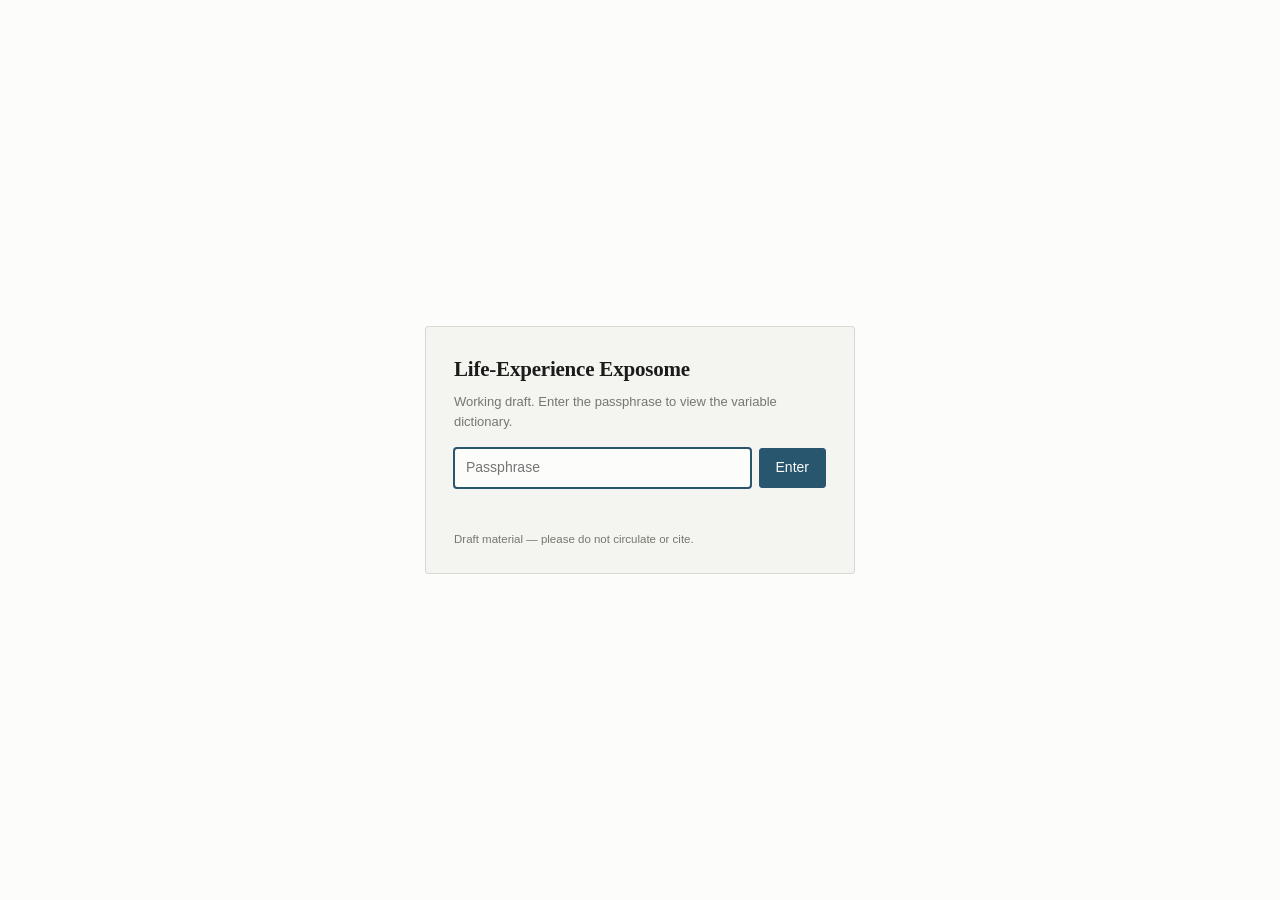
<file: index.html>
<!DOCTYPE html>
<html lang="en">
<head>
<meta charset="utf-8">
<meta name="viewport" content="width=device-width, initial-scale=1">
<title>Life-Experience Exposome</title>
<meta name="description" content="An interactive dictionary of life-experience exposome variables: definitions, EHR provenance, public dataset linkages, and derivations.">
<link rel="stylesheet" href="assets/styles.css">
<script src="assets/gate.js"></script>
</head>
<body>

<header class="site-header">
  <div class="header-inner">
    <div class="titles">
      <h1>Life-Experience Exposome</h1>
      <p class="subtitle">An interactive variable dictionary: definitions, EHR provenance, and public-data linkages</p>
    </div>
    <div class="header-tools">
      <div class="search-wrap">
        <input id="search" type="search" placeholder="Search variables…  ( / )" autocomplete="off" spellcheck="false" aria-label="Search variables">
        <button id="search-clear" class="icon-btn" title="Clear search" aria-label="Clear search" hidden>✕</button>
      </div>
      <button id="theme-toggle" class="icon-btn" title="Toggle light / dark" aria-label="Toggle light or dark theme">◐</button>
    </div>
  </div>
</header>

<main class="layout">

  <section class="tree-pane" aria-label="Variable hierarchy">
    <div class="pane-bar">
      <div id="corpus-stats" class="corpus-stats"></div>
      <div class="pane-actions">
        <button id="expand-all" class="text-btn">Expand all</button>
        <button id="collapse-all" class="text-btn">Collapse all</button>
      </div>
    </div>
    <div id="tree" class="tree" role="tree" aria-label="Exposome variable hierarchy"></div>
    <p id="no-results" class="no-results" hidden>No variables match that search.</p>
  </section>

  <aside class="card-pane" aria-label="Variable detail">
    <div id="card" class="card"></div>
  </aside>

</main>

<footer class="site-footer">
  <div class="footer-inner">
    <p class="cite">
      <strong>Cite this dictionary:</strong>
      <span id="cite-line"></span>
    </p>
    <p class="footer-links">
      <button id="download-csv" class="text-btn">Download CSV</button>
      <button id="print-all" class="text-btn">Print / PDF</button>
      <span id="version-line" class="muted"></span>
    </p>
  </div>
</footer>

<div id="toast" class="toast" role="status" aria-live="polite" hidden></div>

<script src="data/taxonomy.js"></script>
<script src="data/variables/health.js"></script>
<script src="data/variables/work.js"></script>
<script src="data/variables/social.js"></script>
<script src="data/variables/psychological.js"></script>
<script src="data/variables/socioeconomic.js"></script>
<script src="data/variables/environment.js"></script>
<script src="assets/app.js"></script>
</body>
</html>
</file>
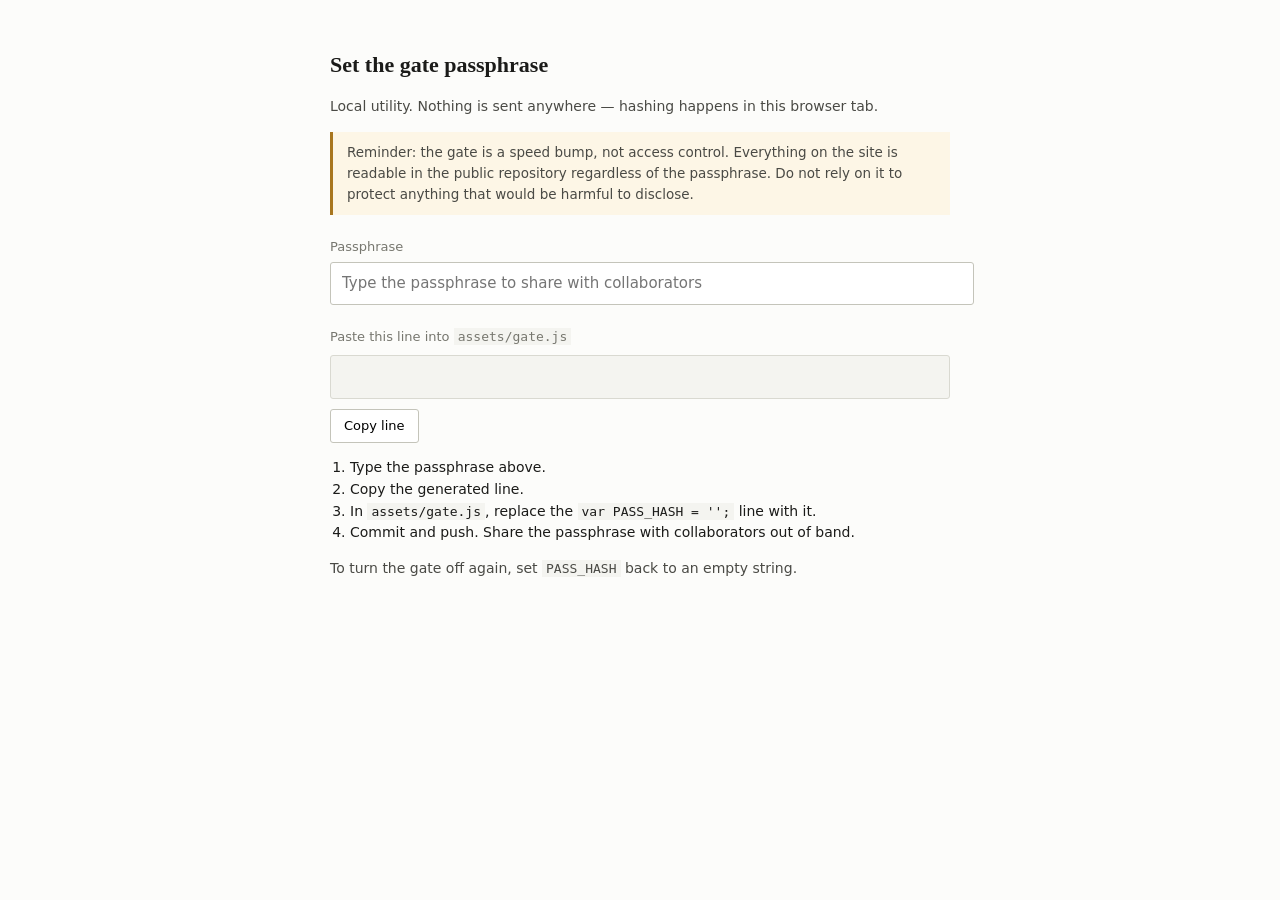
<file: set-password.html>
<!DOCTYPE html>
<html lang="en">
<head>
<meta charset="utf-8">
<meta name="viewport" content="width=device-width, initial-scale=1">
<title>Set gate passphrase</title>
<style>
  body { font-family: system-ui, -apple-system, "Segoe UI", sans-serif; max-width: 620px;
         margin: 48px auto; padding: 0 22px; color: #1b1b19; background: #fcfcfa; line-height: 1.55; }
  h1 { font-family: Georgia, serif; font-size: 22px; font-weight: 600; margin: 0 0 4px; }
  p { font-size: 14px; color: #4a4a45; }
  .warn { border-left: 3px solid #a8761f; background: #fdf6e6; padding: 10px 14px; font-size: 13.5px; }
  label { display: block; font-size: 13px; color: #77776f; margin: 22px 0 5px; }
  input { width: 100%; font: inherit; font-size: 15px; padding: 9px 11px;
          border: 1px solid #c4c4ba; border-radius: 3px; background: #fff; }
  output { display: block; font-family: Consolas, Menlo, monospace; font-size: 13px;
           word-break: break-all; background: #f4f4f0; border: 1px solid #d9d9d1;
           border-radius: 3px; padding: 12px 14px; margin-top: 8px; min-height: 1.4em; }
  button { font: inherit; font-size: 13px; padding: 6px 13px; margin-top: 10px; cursor: pointer;
           border: 1px solid #c4c4ba; border-radius: 3px; background: #fff; }
  ol { font-size: 14px; padding-left: 20px; }
  code { font-family: Consolas, Menlo, monospace; font-size: 13px; background: #f4f4f0; padding: 1px 4px; }
</style>
</head>
<body>

<h1>Set the gate passphrase</h1>
<p>Local utility. Nothing is sent anywhere — hashing happens in this browser tab.</p>

<p class="warn">
  Reminder: the gate is a speed bump, not access control. Everything on the site is
  readable in the public repository regardless of the passphrase. Do not rely on it
  to protect anything that would be harmful to disclose.
</p>

<label for="pw">Passphrase</label>
<input id="pw" type="text" placeholder="Type the passphrase to share with collaborators" autocomplete="off" spellcheck="false">

<label>Paste this line into <code>assets/gate.js</code></label>
<output id="out"></output>
<button id="copy" type="button">Copy line</button>

<ol>
  <li>Type the passphrase above.</li>
  <li>Copy the generated line.</li>
  <li>In <code>assets/gate.js</code>, replace the <code>var PASS_HASH = '';</code> line with it.</li>
  <li>Commit and push. Share the passphrase with collaborators out of band.</li>
</ol>
<p>To turn the gate off again, set <code>PASS_HASH</code> back to an empty string.</p>

<script>
  var pw = document.getElementById('pw');
  var out = document.getElementById('out');

  function render() {
    if (!pw.value) { out.textContent = ''; return; }
    sha256Hex(pw.value).then(function (h) {
      out.textContent = "var PASS_HASH = '" + h + "';";
    }, function () {
      out.textContent = 'This browser cannot compute SHA-256 here (crypto.subtle unavailable).';
    });
  }

  function sha256Hex(text) {
    if (!(window.crypto && window.crypto.subtle)) return Promise.reject(new Error('no subtle crypto'));
    return window.crypto.subtle.digest('SHA-256', new TextEncoder().encode(text)).then(function (buf) {
      return Array.prototype.map.call(new Uint8Array(buf), function (b) {
        return ('00' + b.toString(16)).slice(-2);
      }).join('');
    });
  }

  pw.addEventListener('input', render);

  document.getElementById('copy').addEventListener('click', function () {
    if (!out.textContent) return;
    navigator.clipboard && navigator.clipboard.writeText(out.textContent);
    this.textContent = 'Copied';
    var b = this;
    setTimeout(function () { b.textContent = 'Copy line'; }, 1600);
  });
</script>

</body>
</html>
</file>
<file: assets/styles.css>
/* Life-Experience Exposome — Variable Explorer
   Dependency-free stylesheet. Academic/print-leaning: serif for prose,
   sans for interface chrome, restrained palette, high contrast. */

:root {
  --paper: #fcfcfa;
  --paper-2: #f4f4f0;
  --paper-3: #ebebe5;
  --ink: #1b1b19;
  --ink-2: #4a4a45;
  --ink-3: #77776f;
  --rule: #d9d9d1;
  --rule-2: #c4c4ba;
  --accent: #29566f;
  --accent-soft: #e5eef3;
  --mark: #fff2ab;

  --st-final: #2f7a4f;
  --st-review: #a8761f;
  --st-draft: #5b6b8c;
  --st-todo: #9a9a92;

  --serif: "Iowan Old Style", "Palatino Linotype", Palatino, Georgia, "Times New Roman", serif;
  --sans: -apple-system, BlinkMacSystemFont, "Segoe UI", Roboto, "Helvetica Neue", Arial, sans-serif;
  --mono: "SFMono-Regular", Consolas, "Liberation Mono", Menlo, monospace;

  --maxw: 1520px;
  --radius: 3px;
}

:root[data-theme="dark"] {
  --paper: #16181a;
  --paper-2: #1e2124;
  --paper-3: #272b2f;
  --ink: #e8e8e4;
  --ink-2: #b9b9b2;
  --ink-3: #8b8b84;
  --rule: #33383d;
  --rule-2: #454b52;
  --accent: #7fb3cc;
  --accent-soft: #21323c;
  --mark: #6b5c1e;

  --st-final: #6dbb8c;
  --st-review: #d6a850;
  --st-draft: #93a4c6;
  --st-todo: #6f6f68;
}

@media (prefers-color-scheme: dark) {
  :root:not([data-theme="light"]) {
    --paper: #16181a;
    --paper-2: #1e2124;
    --paper-3: #272b2f;
    --ink: #e8e8e4;
    --ink-2: #b9b9b2;
    --ink-3: #8b8b84;
    --rule: #33383d;
    --rule-2: #454b52;
    --accent: #7fb3cc;
    --accent-soft: #21323c;
    --mark: #6b5c1e;

    --st-final: #6dbb8c;
    --st-review: #d6a850;
    --st-draft: #93a4c6;
    --st-todo: #6f6f68;
  }
}

* { box-sizing: border-box; }

html { -webkit-text-size-adjust: 100%; }

body {
  margin: 0;
  background: var(--paper);
  color: var(--ink);
  font-family: var(--sans);
  font-size: 15px;
  line-height: 1.55;
}

/* ---------- header ---------- */

.site-header {
  border-bottom: 1px solid var(--rule);
  background: var(--paper-2);
  position: sticky;
  top: 0;
  z-index: 20;
}

.header-inner {
  max-width: var(--maxw);
  margin: 0 auto;
  padding: 14px 22px;
  display: flex;
  align-items: flex-end;
  justify-content: space-between;
  gap: 24px;
  flex-wrap: wrap;
}

.titles h1 {
  font-family: var(--serif);
  font-size: 25px;
  font-weight: 600;
  letter-spacing: -0.01em;
  margin: 0;
}

.subtitle {
  margin: 2px 0 0;
  color: var(--ink-3);
  font-size: 13px;
}

.header-tools {
  display: flex;
  align-items: center;
  gap: 8px;
}

.search-wrap { position: relative; }

#search {
  font-family: var(--sans);
  font-size: 14px;
  color: var(--ink);
  background: var(--paper);
  border: 1px solid var(--rule-2);
  border-radius: var(--radius);
  padding: 7px 30px 7px 11px;
  width: 300px;
  max-width: 60vw;
}

#search:focus {
  outline: 2px solid var(--accent);
  outline-offset: -1px;
  border-color: var(--accent);
}

#search-clear {
  position: absolute;
  right: 3px;
  top: 50%;
  transform: translateY(-50%);
}

.icon-btn {
  font-family: var(--sans);
  font-size: 14px;
  line-height: 1;
  color: var(--ink-2);
  background: transparent;
  border: 1px solid transparent;
  border-radius: var(--radius);
  padding: 6px 8px;
  cursor: pointer;
}

.icon-btn:hover { background: var(--paper-3); color: var(--ink); }

.text-btn {
  font-family: var(--sans);
  font-size: 12px;
  color: var(--ink-2);
  background: transparent;
  border: 1px solid var(--rule-2);
  border-radius: var(--radius);
  padding: 3px 8px;
  cursor: pointer;
}

.text-btn:hover { background: var(--paper-3); color: var(--ink); border-color: var(--ink-3); }

/* ---------- layout ---------- */

.layout {
  max-width: var(--maxw);
  margin: 0 auto;
  padding: 18px 22px 44px;
  display: grid;
  grid-template-columns: minmax(360px, 1fr) minmax(420px, 1.05fr);
  gap: 30px;
  align-items: start;
}

@media (max-width: 1000px) {
  .layout { grid-template-columns: 1fr; gap: 20px; }
  .card-pane { position: static !important; }
}

/* ---------- tree ---------- */

.pane-bar {
  display: flex;
  justify-content: space-between;
  align-items: center;
  gap: 12px;
  flex-wrap: wrap;
  padding-bottom: 8px;
  margin-bottom: 6px;
  border-bottom: 1px solid var(--rule);
}

.corpus-stats { font-size: 12px; color: var(--ink-3); }
.corpus-stats strong { color: var(--ink-2); font-weight: 600; }

.pane-actions { display: flex; gap: 6px; }

.tree ul {
  list-style: none;
  margin: 0;
  padding: 0;
}

.tree > ul > li > ul { padding-left: 0; }

.tree ul ul { padding-left: 15px; border-left: 1px solid var(--rule); margin-left: 9px; }

.row {
  display: flex;
  align-items: baseline;
  gap: 7px;
  width: 100%;
  text-align: left;
  font-family: var(--sans);
  font-size: 14px;
  color: var(--ink);
  background: transparent;
  border: 1px solid transparent;
  border-radius: var(--radius);
  padding: 3px 7px;
  cursor: pointer;
}

.row:hover { background: var(--paper-2); }

.row:focus-visible {
  outline: 2px solid var(--accent);
  outline-offset: -2px;
}

.row.selected {
  background: var(--accent-soft);
  border-color: var(--rule-2);
}

.row .twisty {
  flex: none;
  width: 12px;
  color: var(--ink-3);
  font-size: 10px;
  line-height: 1.6;
}

.row .label { flex: 1 1 auto; }

.row.domain {
  font-family: var(--serif);
  font-size: 16.5px;
  font-weight: 600;
  margin-top: 10px;
  border-left: 3px solid var(--domain-color, var(--rule-2));
  border-radius: 0 var(--radius) var(--radius) 0;
  padding-left: 8px;
}

.row.group { font-weight: 550; }

.row.leaf .label { color: var(--ink-2); }
.row.leaf.selected .label { color: var(--ink); }

.count {
  flex: none;
  font-size: 11px;
  font-variant-numeric: tabular-nums;
  color: var(--ink-3);
}

.dot {
  flex: none;
  width: 7px;
  height: 7px;
  border-radius: 50%;
  background: var(--st-todo);
  align-self: center;
}

.dot.final { background: var(--st-final); }
.dot.review { background: var(--st-review); }
.dot.draft { background: var(--st-draft); }

mark { background: var(--mark); color: inherit; padding: 0 1px; }

.no-results { color: var(--ink-3); font-size: 14px; padding: 14px 4px; }

/* ---------- card ---------- */

.card-pane {
  position: sticky;
  top: 84px;
  max-height: calc(100vh - 104px);
  overflow-y: auto;
  border: 1px solid var(--rule);
  border-radius: var(--radius);
  background: var(--paper-2);
}

.card { padding: 20px 24px 28px; }

.card .breadcrumb {
  font-size: 11.5px;
  letter-spacing: 0.02em;
  text-transform: uppercase;
  color: var(--ink-3);
  margin: 0 0 6px;
}

.card .breadcrumb .sep { opacity: 0.5; padding: 0 5px; }

.card h2 {
  font-family: var(--serif);
  font-size: 24px;
  font-weight: 600;
  line-height: 1.2;
  margin: 0 0 10px;
}

.card-meta {
  display: flex;
  align-items: center;
  gap: 8px;
  flex-wrap: wrap;
  padding-bottom: 14px;
  margin-bottom: 16px;
  border-bottom: 1px solid var(--rule);
}

.badge {
  font-size: 11px;
  letter-spacing: 0.04em;
  text-transform: uppercase;
  border: 1px solid currentColor;
  border-radius: 20px;
  padding: 1px 9px;
  color: var(--st-todo);
}

.badge.final { color: var(--st-final); }
.badge.review { color: var(--st-review); }
.badge.draft { color: var(--st-draft); }

.card-id {
  font-family: var(--mono);
  font-size: 11.5px;
  color: var(--ink-3);
}

.card-meta .spacer { flex: 1 1 auto; }

.card section { margin-bottom: 20px; }

.card h3 {
  font-family: var(--sans);
  font-size: 11.5px;
  font-weight: 700;
  letter-spacing: 0.07em;
  text-transform: uppercase;
  color: var(--ink-3);
  margin: 0 0 7px;
}

.card p, .card li { font-family: var(--serif); font-size: 15.5px; line-height: 1.6; }
.card p { margin: 0 0 9px; }

dl.fields { margin: 0; }

dl.fields > div {
  display: grid;
  grid-template-columns: 152px 1fr;
  gap: 10px;
  padding: 5px 0;
  border-bottom: 1px dotted var(--rule);
}

dl.fields dt {
  font-family: var(--sans);
  font-size: 12.5px;
  color: var(--ink-3);
  padding-top: 2px;
}

dl.fields dd {
  margin: 0;
  font-family: var(--serif);
  font-size: 15px;
}

.codes { list-style: none; margin: 0; padding: 0; }

.codes li {
  font-family: var(--mono);
  font-size: 12.5px;
  padding: 3px 0;
  border-bottom: 1px dotted var(--rule);
}

.codes .system {
  display: inline-block;
  min-width: 74px;
  color: var(--accent);
  font-weight: 600;
}

.codes .note { font-family: var(--serif); font-size: 14px; color: var(--ink-3); }

.dataset {
  border: 1px solid var(--rule);
  border-radius: var(--radius);
  background: var(--paper);
  padding: 10px 12px;
  margin-bottom: 9px;
}

.dataset .name { font-family: var(--sans); font-weight: 600; font-size: 14px; margin-bottom: 4px; }
.dataset dl.fields > div { grid-template-columns: 116px 1fr; padding: 3px 0; border-bottom: none; }
.dataset dl.fields dd { font-size: 14px; }

pre.formula {
  font-family: var(--mono);
  font-size: 13px;
  line-height: 1.5;
  background: var(--paper);
  border: 1px solid var(--rule);
  border-left: 3px solid var(--accent);
  border-radius: var(--radius);
  padding: 11px 13px;
  overflow-x: auto;
  white-space: pre-wrap;
  margin: 0 0 9px;
}

ol.refs { margin: 0; padding-left: 20px; }
ol.refs li { font-size: 14.5px; margin-bottom: 6px; }

.tags { display: flex; flex-wrap: wrap; gap: 5px; }

.tag {
  font-family: var(--sans);
  font-size: 11.5px;
  color: var(--ink-2);
  background: var(--paper-3);
  border-radius: 20px;
  padding: 2px 9px;
}

a { color: var(--accent); text-decoration-thickness: 1px; text-underline-offset: 2px; }

.empty-state {
  border: 1px dashed var(--rule-2);
  border-radius: var(--radius);
  padding: 16px 18px;
  background: var(--paper);
}

.empty-state p { font-size: 15px; }

.field-list { list-style: none; margin: 10px 0 0; padding: 0; }

.field-list li {
  font-family: var(--sans);
  font-size: 13px;
  color: var(--ink-2);
  padding: 4px 0;
  border-bottom: 1px dotted var(--rule);
}

.field-list .fname { font-family: var(--mono); font-size: 12.5px; color: var(--accent); margin-right: 8px; }

.placeholder { color: var(--ink-3); }
.placeholder h2 { color: var(--ink-2); }

.muted { color: var(--ink-3); font-size: 12px; }

/* ---------- footer ---------- */

.site-footer {
  border-top: 1px solid var(--rule);
  background: var(--paper-2);
  padding: 16px 0 30px;
}

.footer-inner {
  max-width: var(--maxw);
  margin: 0 auto;
  padding: 0 22px;
  display: flex;
  justify-content: space-between;
  gap: 20px;
  flex-wrap: wrap;
  align-items: center;
}

.cite { margin: 0; font-size: 12.5px; color: var(--ink-3); }
.cite strong { color: var(--ink-2); }
.footer-links { margin: 0; display: flex; gap: 10px; align-items: center; }

/* ---------- toast ---------- */

.toast {
  position: fixed;
  bottom: 22px;
  left: 50%;
  transform: translateX(-50%);
  background: var(--ink);
  color: var(--paper);
  font-size: 13px;
  padding: 8px 16px;
  border-radius: var(--radius);
  z-index: 50;
}

/* ---------- print ---------- */

@media print {
  .site-header, .site-footer, .pane-bar, .toast, .icon-btn, .text-btn { display: none !important; }
  body { background: #fff; color: #000; font-size: 11pt; }
  .layout { display: block; max-width: none; padding: 0; }
  .card-pane {
    position: static;
    max-height: none;
    overflow: visible;
    border: none;
    background: transparent;
    page-break-before: always;
  }
  .tree ul ul { border-left: 1px solid #ccc; }
  .row { page-break-inside: avoid; }
  a { color: #000; }
}
</file>
